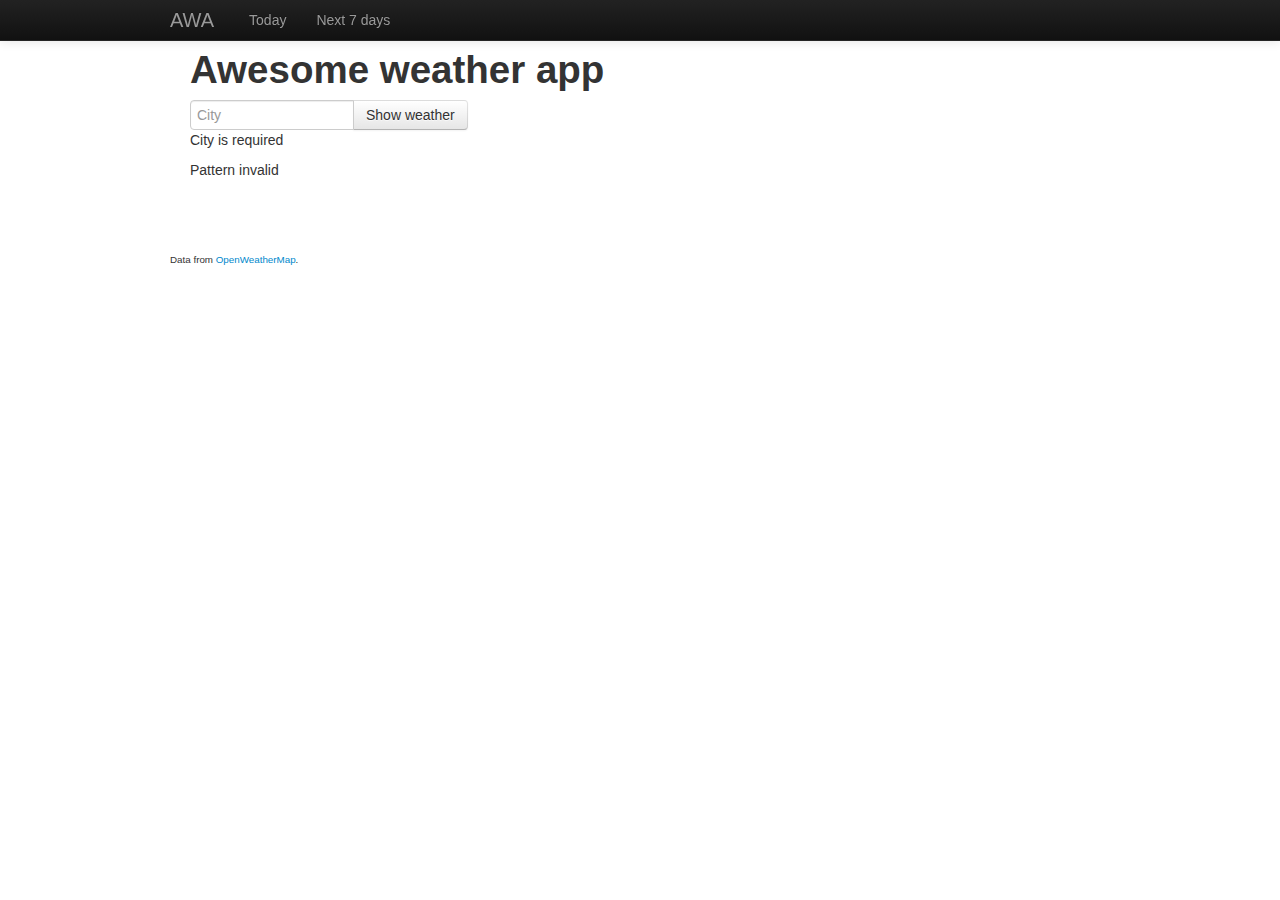
<file: app/src/index.html>
<!doctype html>
<html>
<head>
    <title>Weather app</title>
    <meta name="viewport" content="width=device-width, initial-scale=1.0">
    <link href="lib/bootstrap/css/bootstrap.min.css" rel="stylesheet" media="screen">
    <link href="styles/weatherApp.css" rel="stylesheet" media="screen">

    <!-- Libs: -->
    <script src="lib/jquery.js"></script>
    <script src="lib/bootstrap/js/bootstrap.min.js"></script>
    <script type="text/javascript" src="lib/angular/angular.js"></script>
    <script type="text/javascript" src="lib/angular/angular-resource.js "></script>

    <!-- Weather application: -->
    <script type="text/javascript" src="js/app.js"></script>
    <script type="text/javascript" src="js/routes.js"></script>
    <script type="text/javascript" src="js/directives.js"></script>
    <script type="text/javascript" src="js/controller/WeatherController.js"></script>
    <script type="text/javascript" src="js/service/WeatherService.js"></script>
    <script type="text/javascript" src="js/service/SessionStore.js"></script>

    <!-- Mock backend. Activated when ng-app=weatherAppDev, instead of weatherApp -->
    <script type="text/javascript" src="lib/angular/angular-mocks.js "></script>
    <script type="text/javascript" src="js/mock/searchResults_today.js"></script>
    <script type="text/javascript" src="js/mock/searchResults_week.js"></script>
    <script type="text/javascript" src="js/mock/mockServices.js"></script>
</head>
<body>

<div ng-app="weatherAppDev">
    <div class="navbar navbar-inverse navbar-fixed-top">
        <div class="navbar-inner">
            <div class="container">

                <a class="brand" href="#/">AWA</a>
                <div class="nav-collapse collapse">
                    <ul class="nav" active-tab>
                        <li>
                            <a href="#/">Today</a>
                        </li>
                        <li>
                            <a href="#/week">Next 7 days</a>
                        </li>
                    </ul>
                </div>
            </div>
        </div>
    </div>

    <div class="weatherApp container">
        <h1>Awesome weather app</h1>

        <div class="searchContainer" ng-controller="SearchTermController">

            <form name="searchForm" class="form-inline" ng-submit="doSearch()" novalidate>
                <div class="input-append">
                    <input class="input-medium" name="city" type="text" ng-model="search.city" ng-pattern="/[A-Za-z]+/" placeholder="City" ng-required="true"/>
                    <button type="submit" class="btn" ng-disabled="searchForm.$invalid">Show weather</button>
                </div>
                <p ng-show="searchForm.city.$error.required && searchForm.city.$dirty">City is required</p>
                <p ng-show="searchForm.city.$error.pattern && searchForm.city.$dirty">Pattern invalid</p>
            </form>

        </div>

       <ng-view></ng-view>
    </div>

    <footer>
        <div class="container">
            <p>Data from <a href="http://openweathermap.org">OpenWeatherMap</a>.</p>
        </div>
    </footer>
</div>

</body>
</html>
</file>
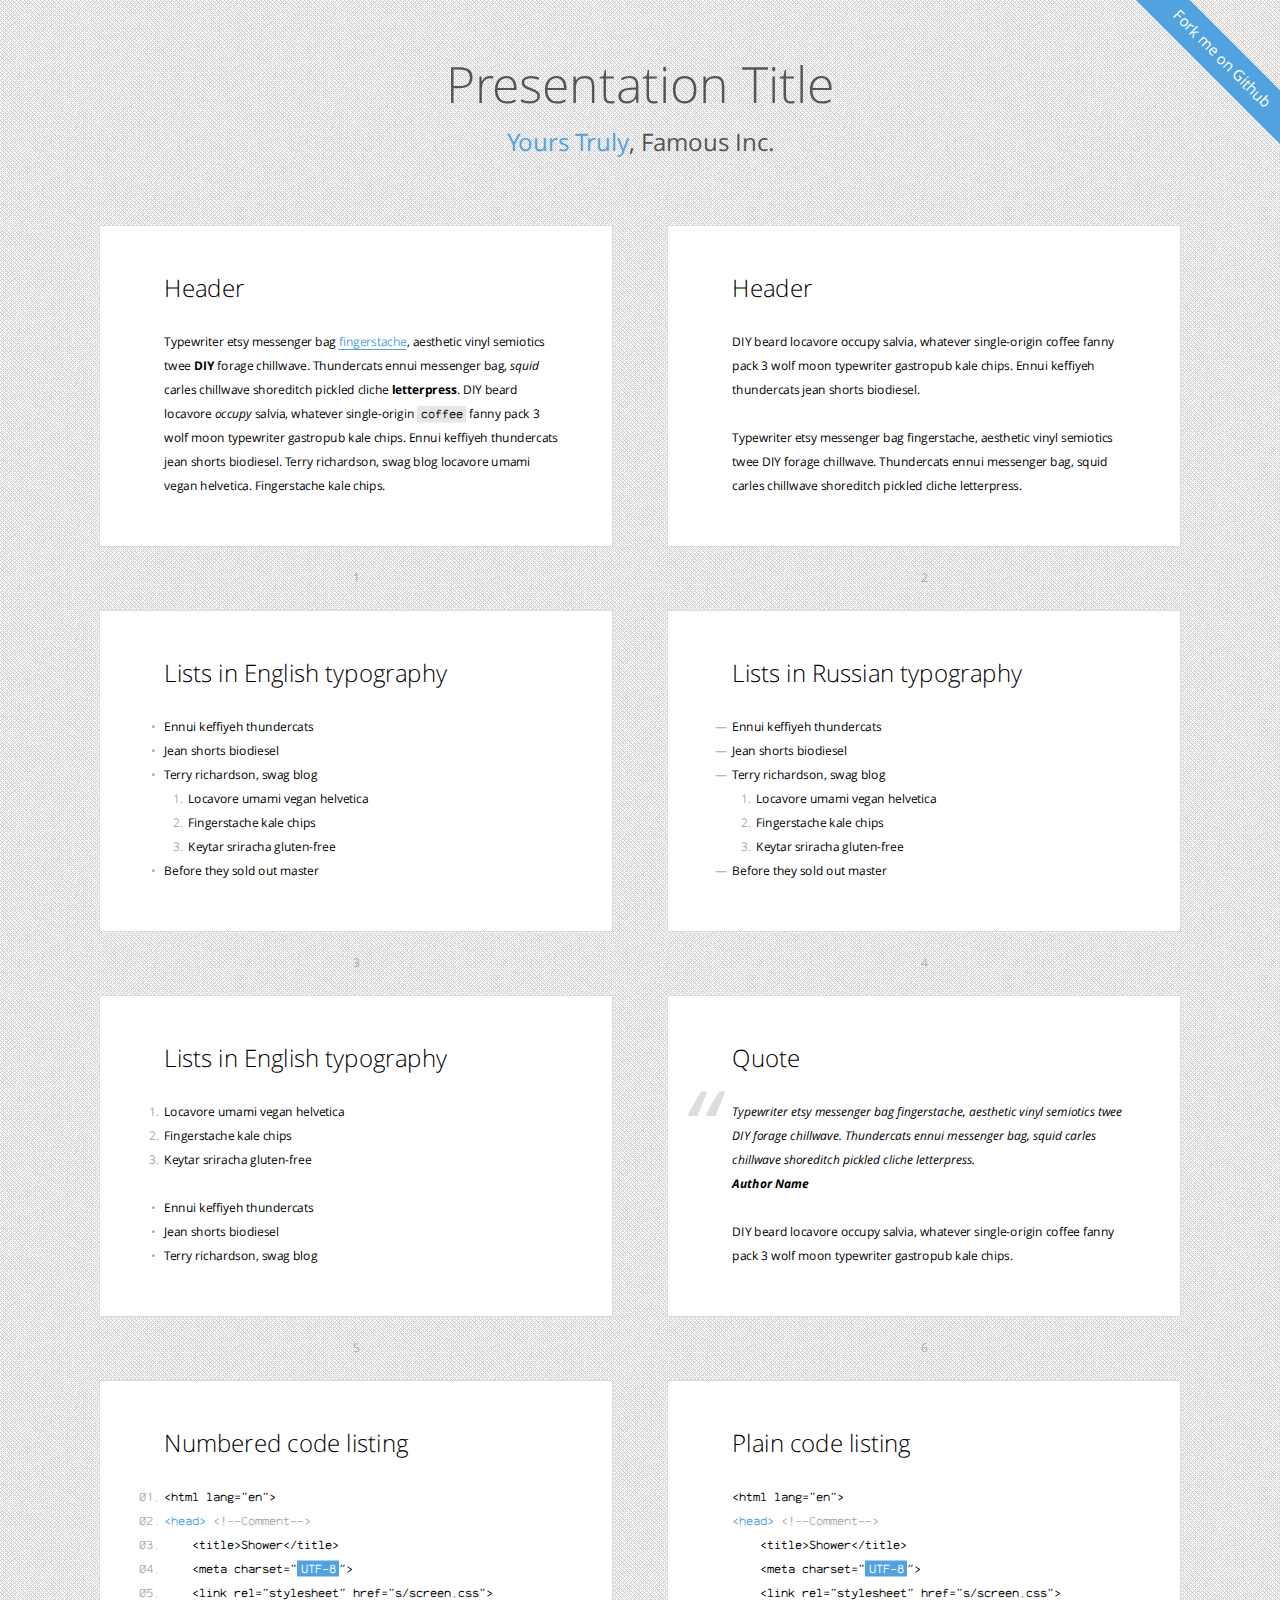
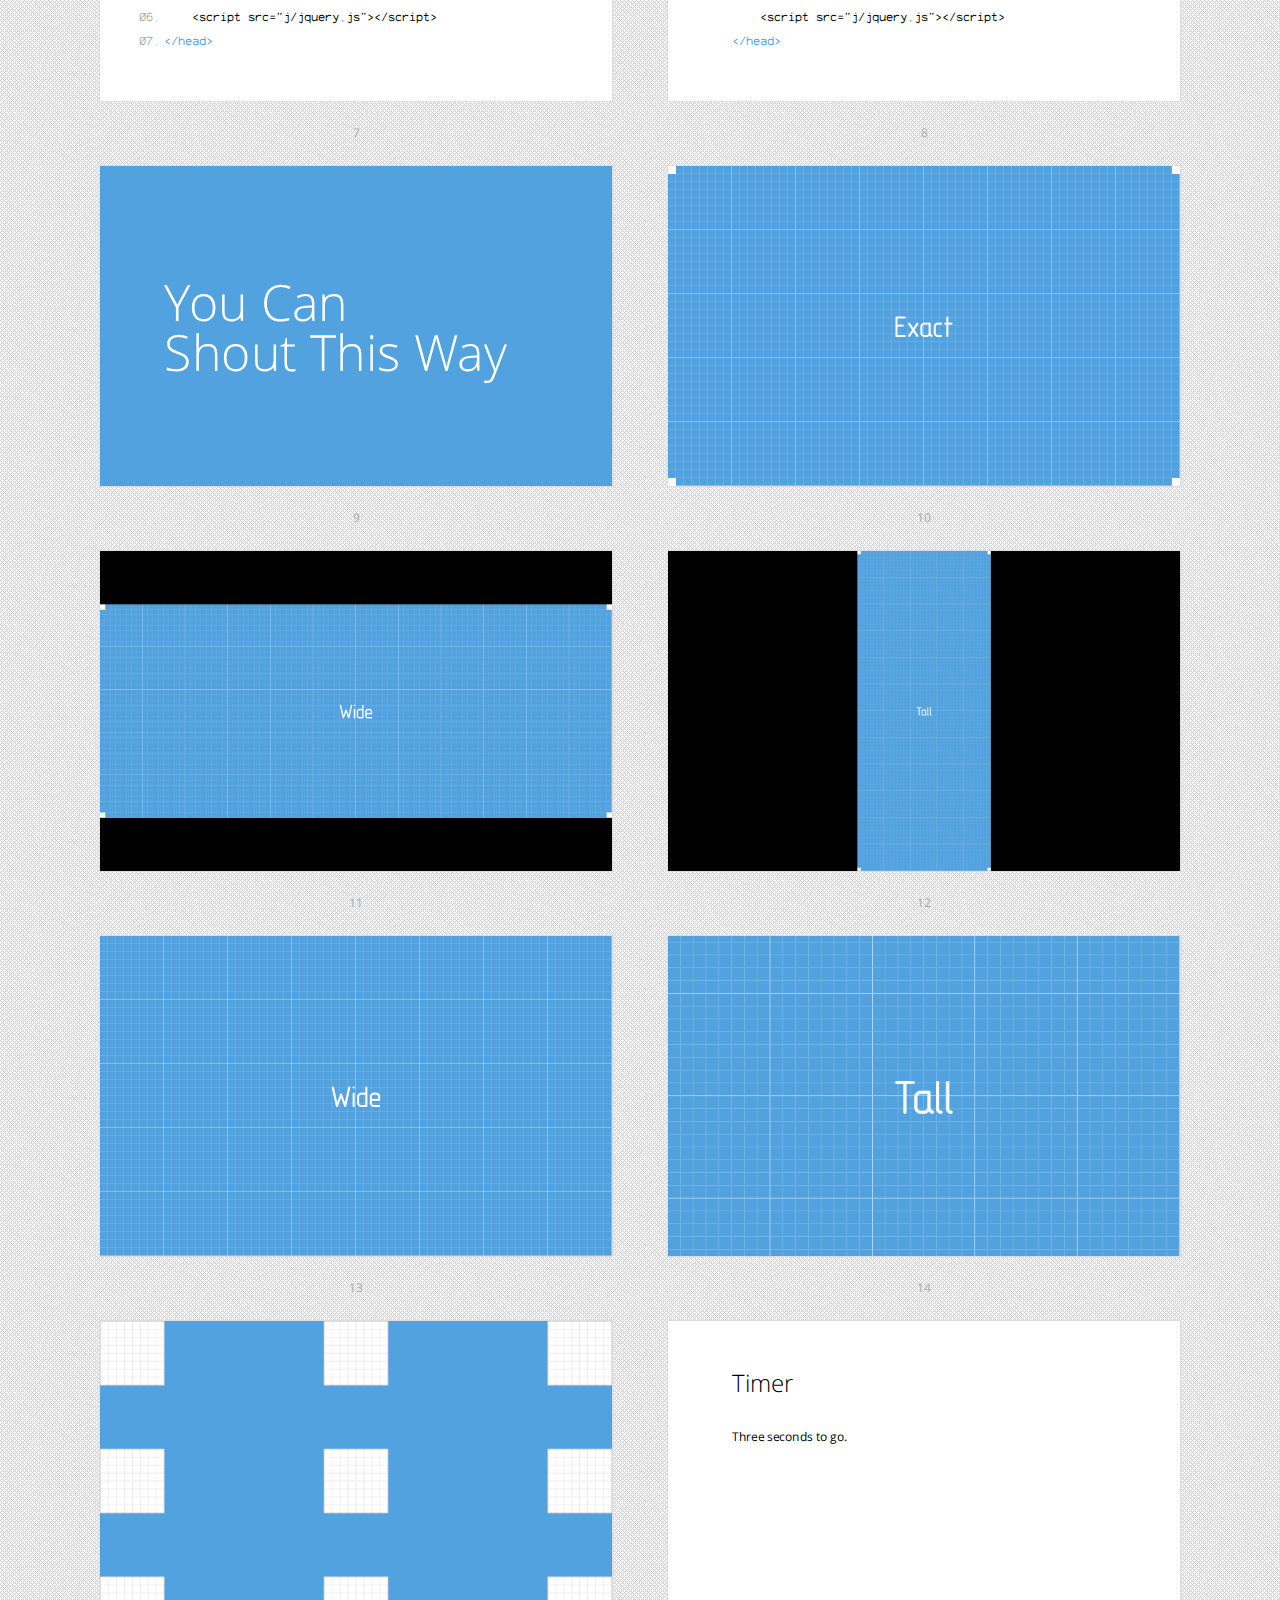
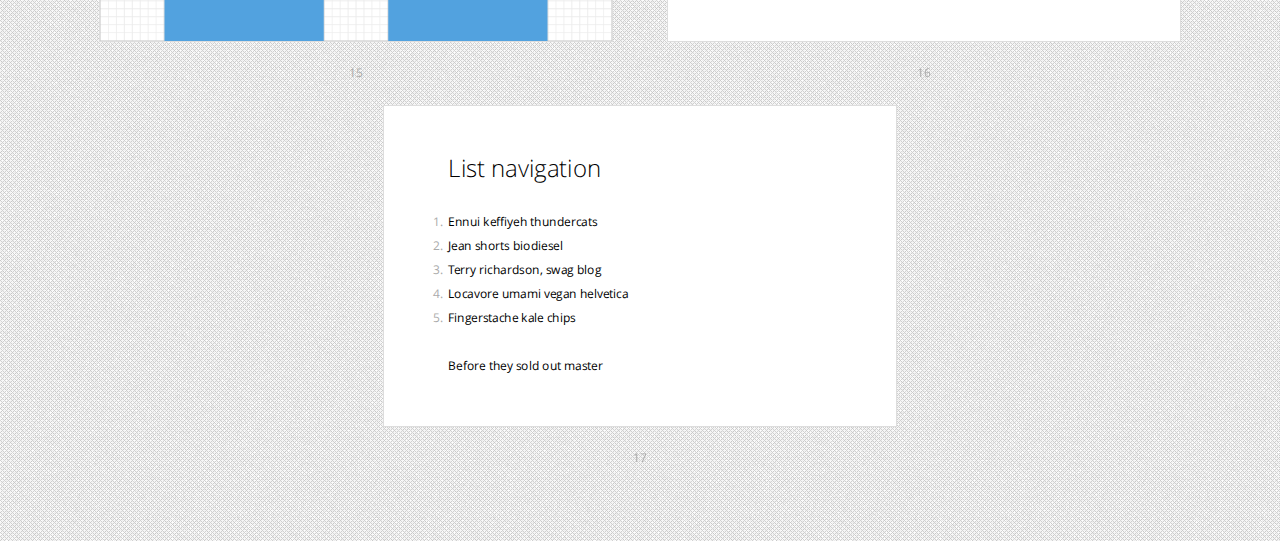
<file: shower/themes/bright/index.html>
<!DOCTYPE html>
<html lang="en">
<head>
	<title>Bright theme for Shower</title>
	<meta charset="utf-8">
	<meta name="viewport" content="width=680, user-scalable=no">
	<meta http-equiv="x-ua-compatible" content="ie=edge">
	<link rel="stylesheet" href="styles/screen.css">
</head>
<body class="list">
	<!--
		Debug class on <body> enables
		cyan grid on slides
		-->
	<header class="caption">
		<h1>Presentation Title</h1>
		<p><a href="">Yours Truly</a>, Famous Inc.</p>
	</header>
	<section class="slide"><div>
		<h2>Header</h2>
		<p>Typewriter etsy messenger bag <a href="">fingerstache</a>, aesthetic vinyl semiotics twee <strong>DIY</strong> forage chillwave. Thundercats ennui messenger bag, <em>squid</em> carles chillwave shoreditch pickled cliche <b>letterpress</b>. DIY beard locavore <i>occupy</i> salvia, whatever single-origin <code>coffee</code> fanny pack 3 wolf moon typewriter gastropub kale chips. Ennui keffiyeh thundercats jean shorts biodiesel. Terry richardson, swag blog locavore umami vegan helvetica. Fingerstache kale chips.</p>
		<footer>
			Typewriter etsy messenger bag fingerstache.
		</footer>
	</div></section>
	<section class="slide"><div>
		<h2>Header</h2>
		<p>DIY beard locavore occupy salvia, whatever single-origin coffee fanny pack 3 wolf moon typewriter gastropub kale chips. Ennui keffiyeh thundercats jean shorts biodiesel.</p>
		<p>Typewriter etsy messenger bag fingerstache, aesthetic vinyl semiotics twee DIY forage chillwave. Thundercats ennui messenger bag, squid carles chillwave shoreditch pickled cliche letterpress.</p>
		<footer>
			DIY beard locavore occupy salvia, whatever single-origin coffee fanny pack 3 wolf moon typewriter gastropub kale chips. Ennui keffiyeh thundercats jean shorts biodiesel.
		</footer>
	</div></section>
	<section class="slide"><div>
		<h2>Lists in English typography</h2>
		<ul>
			<li>Ennui keffiyeh thundercats</li>
			<li>Jean shorts biodiesel</li>
			<li>Terry richardson, swag blog
				<ol>
					<li>Locavore umami vegan helvetica</li>
					<li>Fingerstache kale chips</li>
					<li>Keytar sriracha gluten-free</li>
				</ol>
			</li>
			<li>Before they sold out master</li>
		</ul>
	</div></section>
	<section class="slide" lang="ru"><div>
		<h2>Lists in Russian typography</h2>
		<ul>
			<li>Ennui keffiyeh thundercats</li>
			<li>Jean shorts biodiesel</li>
			<li>Terry richardson, swag blog
				<ol>
					<li>Locavore umami vegan helvetica</li>
					<li>Fingerstache kale chips</li>
					<li>Keytar sriracha gluten-free</li>
				</ol>
			</li>
			<li>Before they sold out master</li>
		</ul>
	</div></section>
	<section class="slide"><div>
		<h2>Lists in English typography</h2>
		<ol>
			<li>Locavore umami vegan helvetica</li>
			<li>Fingerstache kale chips</li>
			<li>Keytar sriracha gluten-free</li>
		</ol>
		<ul>
			<li>Ennui keffiyeh thundercats</li>
			<li>Jean shorts biodiesel</li>
			<li>Terry richardson, swag blog</li>
		</ul>
	</div></section>
	<section class="slide"><div>
		<h2>Quote</h2>
		<figure>
			<blockquote>
				<p>Typewriter etsy messenger bag fingerstache, aesthetic vinyl semiotics twee DIY forage chillwave. Thundercats ennui messenger bag, squid carles chillwave shoreditch pickled cliche letterpress.</p>
			</blockquote>
			<figcaption>Author Name</figcaption>
		</figure>
		<p>DIY beard locavore occupy salvia, whatever single-origin coffee fanny pack 3 wolf moon typewriter gastropub kale chips.</p>
	</div></section>
	<section class="slide"><div>
		<h2>Numbered code listing</h2>
		<pre>
			<code>&lt;html lang="en"&gt;</code>
			<code><mark>&lt;head&gt;</mark> <mark class="comment">&lt;!--Comment--&gt;</mark></code>
			<code>    &lt;title&gt;Shower&lt;/title&gt;</code>
			<code>    &lt;meta charset="<mark class="important">UTF-8</mark>"&gt;</code>
			<code>    &lt;link rel="stylesheet" href="s/screen.css"&gt;</code>
			<code>    &lt;script src="j/jquery.js"&gt;&lt;/script&gt;</code>
			<code><mark>&lt;/head&gt;</mark></code>
		</pre>
	</div></section>
	<section class="slide"><div>
		<h2>Plain code listing</h2>
		<pre><code>&lt;html lang="en"&gt;
<mark>&lt;head&gt;</mark> <mark class="comment">&lt;!--Comment--&gt;</mark>
    &lt;title&gt;Shower&lt;/title&gt;
    &lt;meta charset="<mark class="important">UTF-8</mark>"&gt;
    &lt;link rel="stylesheet" href="s/screen.css"&gt;
    &lt;script src="j/jquery.js"&gt;&lt;/script&gt;
<mark>&lt;/head&gt;</mark></code></pre>
	</div></section>
	<section class="slide shout"><div>
		<h2>
			You Can<br>
			Shout This Way
		</h2>
		<footer>
			Typewriter etsy messenger bag fingerstache.
		</footer>
	</div></section>
	<section class="slide cover"><div>
		<img src="pictures/exact.png" alt="">
	</div></section>
	<section class="slide cover w"><div>
		<img src="pictures/wide.png" alt="">
	</div></section>
	<section class="slide cover h"><div>
		<img src="pictures/tall.png" alt="">
		<footer>
			Typewriter etsy messenger bag fingerstache.
		</footer>
	</div></section>
	<section class="slide cover h"><div>
		<img src="pictures/wide.png" alt="">
	</div></section>
	<section class="slide cover w"><div>
		<img src="pictures/tall.png" alt="">
	</div></section>
	<section class="slide shout"><div>
		<img src="pictures/square.png" alt="" class="place t l">
		<img src="pictures/square.png" alt="" class="place t">
		<img src="pictures/square.png" alt="" class="place t r">
		<img src="pictures/square.png" alt="" class="place l">
		<img src="pictures/square.png" alt="" class="place">
		<img src="pictures/square.png" alt="" class="place r">
		<img src="pictures/square.png" alt="" class="place b l">
		<img src="pictures/square.png" alt="" class="place b">
		<img src="pictures/square.png" alt="" class="place b r">
	</div></section>
	<section class="slide" data-timing="00:03"><div>
		<h2>Timer</h2>
		<p>Three seconds to go.</p>
	</div></section>
	<section class="slide"><div>
		<h2>List navigation</h2>
		<ol>
			<li>Ennui keffiyeh thundercats</li>
			<li class="next">Jean shorts biodiesel</li>
			<li class="next">Terry richardson, swag blog</li>
			<li class="next">Locavore umami vegan helvetica</li>
			<li class="next">Fingerstache kale chips</li>
		</ol>
		<p class="next">Before they sold out master</p>
	</div></section>
	<p class="badge"><a href="https://github.com/shower/shower">Fork me on Github</a></p>
	<!--
		To hide progress bar from entire presentation
		just remove “progress” element.
		-->
	<div class="progress"><div></div></div>
	<script src="../../shower.js"></script>
	<!-- Copyright © 2013 Yours Truly, Famous Inc. -->
</body>
</html>
</file>
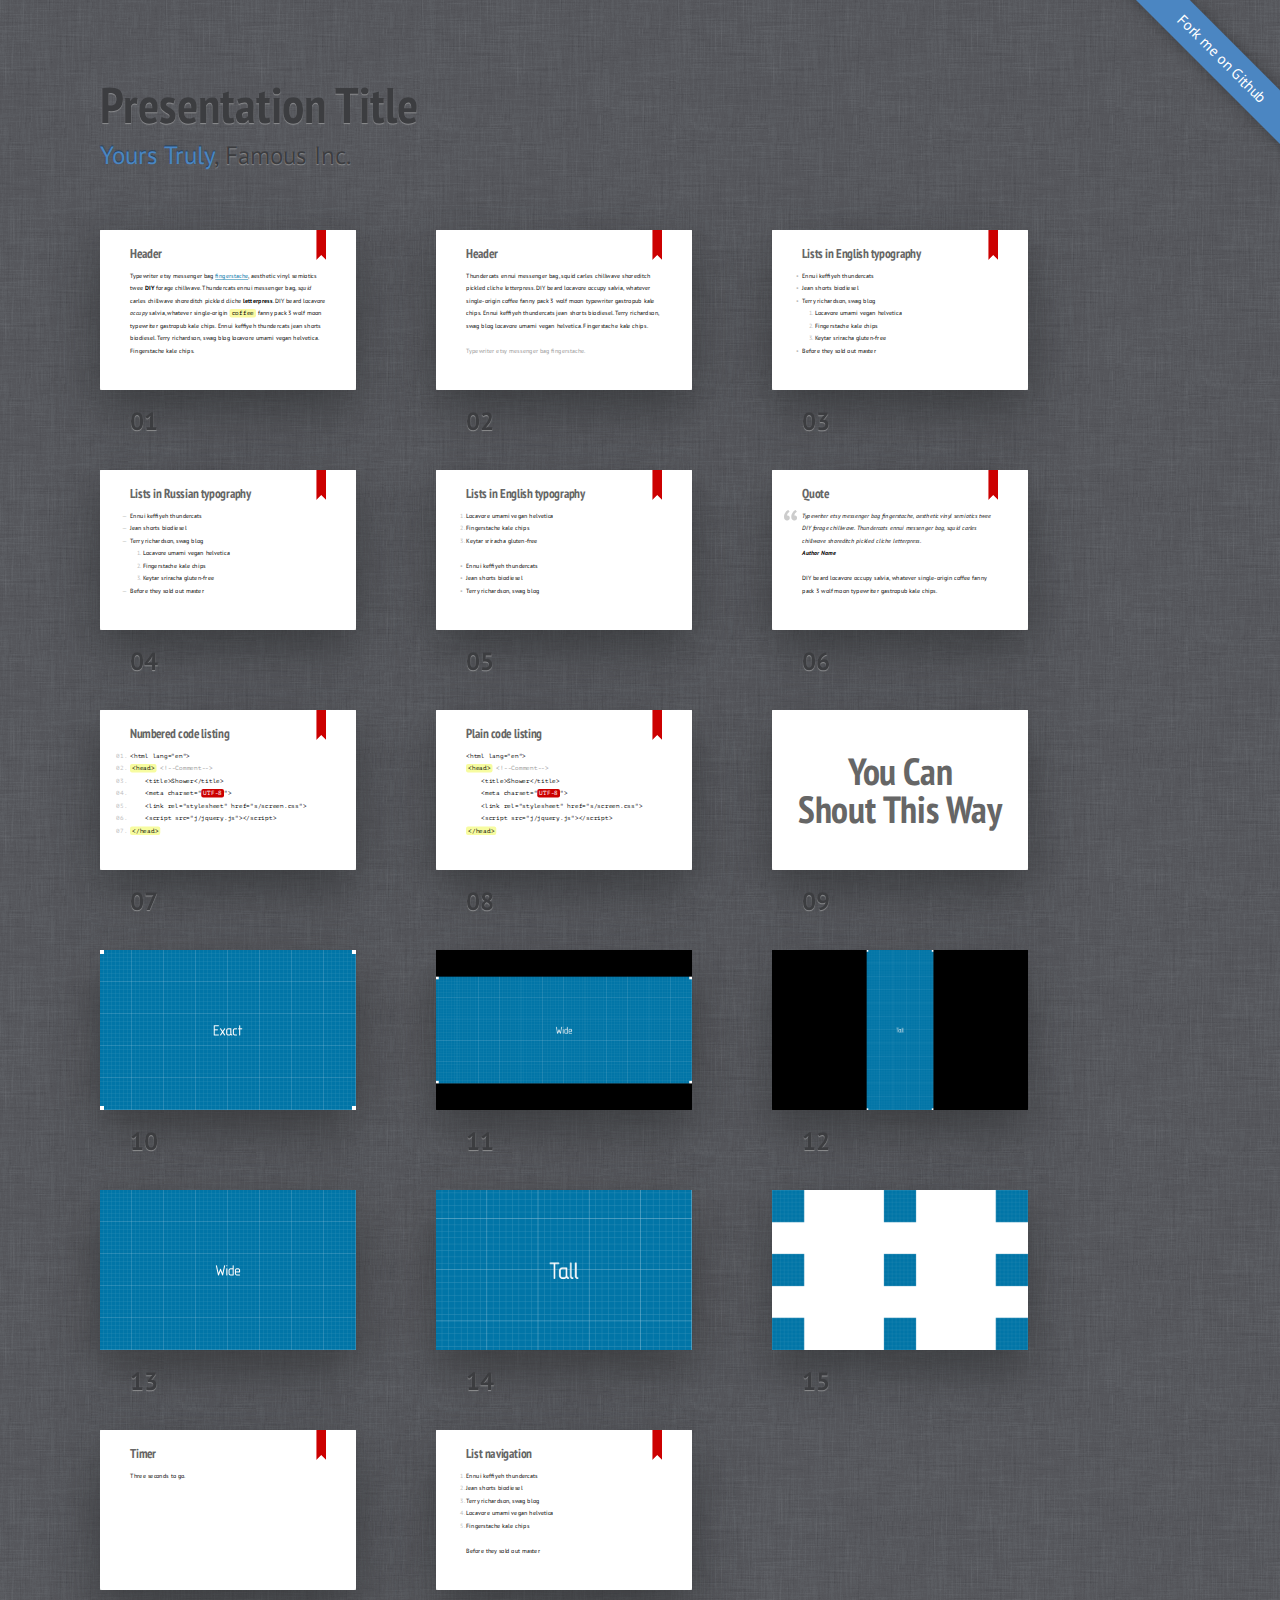
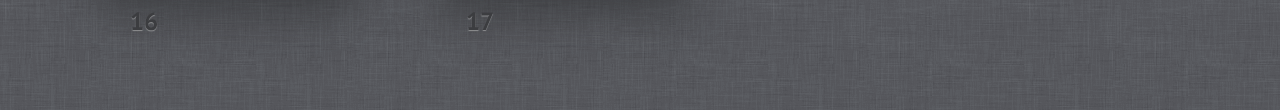
<file: shower/themes/ribbon/index.html>
<!DOCTYPE html>
<html lang="en">
<head>
	<title>Ribbon theme for Shower</title>
	<meta charset="utf-8">
	<meta name="viewport" content="width=792, user-scalable=no">
	<meta http-equiv="x-ua-compatible" content="ie=edge">
	<link rel="stylesheet" href="styles/screen.css">
</head>
<body class="list">
	<!--
		Debug class on <body> enables
		cyan grid on slides
		-->
	<header class="caption">
		<h1>Presentation Title</h1>
		<p><a href="">Yours Truly</a>, Famous Inc.</p>
	</header>
	<section class="slide"><div>
		<h2>Header</h2>
		<p>Typewriter etsy messenger bag <a href="">fingerstache</a>, aesthetic vinyl semiotics twee <strong>DIY</strong> forage chillwave. Thundercats ennui messenger bag, <em>squid</em> carles chillwave shoreditch pickled cliche <b>letterpress</b>. DIY beard locavore <i>occupy</i> salvia, whatever single-origin <code>coffee</code> fanny pack 3 wolf moon typewriter gastropub kale chips. Ennui keffiyeh thundercats jean shorts biodiesel. Terry richardson, swag blog locavore umami vegan helvetica. Fingerstache kale chips.</p>
		<footer>
			Typewriter etsy messenger bag fingerstache.
		</footer>
	</div></section>
	<section class="slide"><div>
		<h2>Header</h2>
		<p>Thundercats ennui messenger bag, squid carles chillwave shoreditch pickled cliche letterpress. DIY beard locavore occupy salvia, whatever single-origin coffee fanny pack 3 wolf moon typewriter gastropub kale chips. Ennui keffiyeh thundercats jean shorts biodiesel. Terry richardson, swag blog locavore umami vegan helvetica. Fingerstache kale chips.</p>
		<p class="note">Typewriter etsy messenger bag fingerstache.</p>
		<footer>
			DIY beard locavore occupy salvia, whatever single-origin coffee fanny pack 3 wolf moon typewriter gastropub kale chips. Ennui keffiyeh thundercats jean shorts biodiesel.
		</footer>
	</div></section>
	<section class="slide"><div>
		<h2>Lists in English typography</h2>
		<ul>
			<li>Ennui keffiyeh thundercats</li>
			<li>Jean shorts biodiesel</li>
			<li>Terry richardson, swag blog
				<ol>
					<li>Locavore umami vegan helvetica</li>
					<li>Fingerstache kale chips</li>
					<li>Keytar sriracha gluten-free</li>
				</ol>
			</li>
			<li>Before they sold out master</li>
		</ul>
	</div></section>
	<section class="slide" lang="ru"><div>
		<h2>Lists in Russian typography</h2>
		<ul>
			<li>Ennui keffiyeh thundercats</li>
			<li>Jean shorts biodiesel</li>
			<li>Terry richardson, swag blog
				<ol>
					<li>Locavore umami vegan helvetica</li>
					<li>Fingerstache kale chips</li>
					<li>Keytar sriracha gluten-free</li>
				</ol>
			</li>
			<li>Before they sold out master</li>
		</ul>
	</div></section>
	<section class="slide"><div>
		<h2>Lists in English typography</h2>
		<ol>
			<li>Locavore umami vegan helvetica</li>
			<li>Fingerstache kale chips</li>
			<li>Keytar sriracha gluten-free</li>
		</ol>
		<ul>
			<li>Ennui keffiyeh thundercats</li>
			<li>Jean shorts biodiesel</li>
			<li>Terry richardson, swag blog</li>
		</ul>
	</div></section>
	<section class="slide"><div>
		<h2>Quote</h2>
		<figure>
			<blockquote>
				<p>Typewriter etsy messenger bag fingerstache, aesthetic vinyl semiotics twee DIY forage chillwave. Thundercats ennui messenger bag, squid carles chillwave shoreditch pickled cliche letterpress.</p>
			</blockquote>
			<figcaption>Author Name</figcaption>
		</figure>
		<p>DIY beard locavore occupy salvia, whatever single-origin coffee fanny pack 3 wolf moon typewriter gastropub kale chips.</p>
	</div></section>
	<section class="slide"><div>
		<h2>Numbered code listing</h2>
		<pre>
			<code>&lt;html lang="en"&gt;</code>
			<code><mark>&lt;head&gt;</mark> <mark class="comment">&lt;!--Comment--&gt;</mark></code>
			<code>    &lt;title&gt;Shower&lt;/title&gt;</code>
			<code>    &lt;meta charset="<mark class="important">UTF-8</mark>"&gt;</code>
			<code>    &lt;link rel="stylesheet" href="s/screen.css"&gt;</code>
			<code>    &lt;script src="j/jquery.js"&gt;&lt;/script&gt;</code>
			<code><mark>&lt;/head&gt;</mark></code>
		</pre>
	</div></section>
	<section class="slide"><div>
		<h2>Plain code listing</h2>
		<pre><code>&lt;html lang="en"&gt;
<mark>&lt;head&gt;</mark> <mark class="comment">&lt;!--Comment--&gt;</mark>
    &lt;title&gt;Shower&lt;/title&gt;
    &lt;meta charset="<mark class="important">UTF-8</mark>"&gt;
    &lt;link rel="stylesheet" href="s/screen.css"&gt;
    &lt;script src="j/jquery.js"&gt;&lt;/script&gt;
<mark>&lt;/head&gt;</mark></code></pre>
	</div></section>
	<section class="slide shout"><div>
		<h2>
			You Can<br>
			Shout This Way
		</h2>
		<footer>
			Typewriter etsy messenger bag fingerstache.
		</footer>
	</div></section>
	<section class="slide cover"><div>
		<img src="pictures/exact.png" alt="">
	</div></section>
	<section class="slide cover w"><div>
		<img src="pictures/wide.png" alt="">
	</div></section>
	<section class="slide cover h"><div>
		<img src="pictures/tall.png" alt="">
		<footer>
			Typewriter etsy messenger bag fingerstache.
		</footer>
	</div></section>
	<section class="slide cover h"><div>
		<img src="pictures/wide.png" alt="">
	</div></section>
	<section class="slide cover w"><div>
		<img src="pictures/tall.png" alt="">
	</div></section>
	<section class="slide shout"><div>
		<img src="pictures/square.png" alt="" class="place t l">
		<img src="pictures/square.png" alt="" class="place t">
		<img src="pictures/square.png" alt="" class="place t r">
		<img src="pictures/square.png" alt="" class="place l">
		<img src="pictures/square.png" alt="" class="place">
		<img src="pictures/square.png" alt="" class="place r">
		<img src="pictures/square.png" alt="" class="place b l">
		<img src="pictures/square.png" alt="" class="place b">
		<img src="pictures/square.png" alt="" class="place b r">
	</div></section>
	<section class="slide" data-timing="00:03"><div>
		<h2>Timer</h2>
		<p>Three seconds to go.</p>
	</div></section>
	<section class="slide"><div>
		<h2>List navigation</h2>
		<ol>
			<li>Ennui keffiyeh thundercats</li>
			<li class="next">Jean shorts biodiesel</li>
			<li class="next">Terry richardson, swag blog</li>
			<li class="next">Locavore umami vegan helvetica</li>
			<li class="next">Fingerstache kale chips</li>
		</ol>
		<p class="next">Before they sold out master</p>
	</div></section>
	<p class="badge"><a href="https://github.com/shower/shower">Fork me on Github</a></p>
	<!--
		To hide progress bar from entire presentation
		just remove “progress” element.
		-->
	<div class="progress"><div></div></div>
	<script src="../../shower.js"></script>
	<!-- Copyright © 2013 Yours Truly, Famous Inc. -->
</body>
</html>
</file>
<file: app/src/styles/weatherApp.css>
.weatherApp.container {
    padding-left: 40px;
    padding-top: 40px;
}

footer {
    margin-top: 50px;
    font-size: 0.7em;
}

.weatherEntry {
    padding: 5px 7px;
    width: 170px;
    float: left;
    margin-right: 20px;
    margin-bottom: 15px;
    background-color: #d9d9d9;
}
.weatherEntry img {

}

.weatherApp .weatherResultContainer {
    float: left;
}
</file>
<file: shower/themes/bright/styles/screen.css>
@font-face{font-family:'Open Sans';src:url(../fonts/OpenSans.woff) format("woff")}@font-face{font-weight:bold;font-family:'Open Sans';src:url(../fonts/OpenSans.Bold.woff) format("woff")}@font-face{font-style:italic;font-family:'Open Sans';src:url(../fonts/OpenSans.Italic.woff) format("woff")}@font-face{font-style:italic;font-weight:bold;font-family:'Open Sans';src:url(../fonts/OpenSans.Bold.Italic.woff) format("woff")}@font-face{font-family:'Open Sans Light';src:url(../fonts/OpenSans.Light.woff) format("woff")}@font-face{font-family:'Anka Coder';src:url(../fonts/Anka.Coder.woff) format("woff")}@font-face{font-style:italic;font-family:'Anka Coder';src:url(../fonts/Anka.Coder.Italic.woff) format("woff")}html,body,div,span,applet,object,iframe,h1,h2,h3,h4,h5,h6,p,blockquote,pre,a,abbr,acronym,address,big,cite,code,del,dfn,em,img,ins,kbd,q,s,samp,small,strike,strong,sub,sup,tt,var,b,u,i,center,dl,dt,dd,ol,ul,li,fieldset,form,label,legend,table,caption,tbody,tfoot,thead,tr,th,td,article,aside,canvas,details,embed,figure,figcaption,footer,header,hgroup,menu,nav,output,ruby,section,summary,time,mark,audio,video{margin:0;padding:0;border:0;font-size:100%;font:inherit;vertical-align:baseline}article,aside,details,figcaption,figure,footer,header,hgroup,menu,nav,section{display:block}body{line-height:1}ol,ul{list-style:none}blockquote,q{quotes:none}blockquote:before,blockquote:after,q:before,q:after{content:'';content:none}table{border-collapse:collapse;border-spacing:0}body{counter-reset:slide;font:24px/2 "Open Sans",sans-serif}a{text-decoration:none}.caption{display:none;margin:0 0 60px;padding:0 50px 0 0;color:#555}.caption h1{font:50px "Open Sans Light",sans-serif}.caption a{color:#52a2df}.caption a:hover{border-bottom:0.1em solid}.badge{position:absolute;top:0;right:0;display:none;overflow:hidden;visibility:hidden;width:11em;height:11em;line-height:2.5;font-size:15px}.badge a{position:absolute;bottom:50%;right:-50%;left:-50%;visibility:visible;background:#52a2df;color:#FFF;text-align:center;-webkit-transform-origin:50% 100%;-moz-transform-origin:50% 100%;-ms-transform-origin:50% 100%;-o-transform-origin:50% 100%;transform-origin:50% 100%;-webkit-transform:rotate(45deg) translateY(-1em);-moz-transform:rotate(45deg) translateY(-1em);-ms-transform:rotate(45deg) translateY(-1em);-o-transform:rotate(45deg) translateY(-1em);transform:rotate(45deg) translateY(-1em)}.slide{position:relative;width:1024px;height:640px;background:#FFF;color:#000;-webkit-print-color-adjust:exact;-webkit-text-size-adjust:none;-moz-text-size-adjust:none;-ms-text-size-adjust:none}.slide:after{position:absolute;right:0;bottom:45px;left:0;color:#AAA;counter-increment:slide;content:counter(slide);text-align:center;line-height:1}.slide>div{position:absolute;top:0;left:0;overflow:hidden;padding:100px 96px 0 128px;width:800px;height:540px}.debug .slide{background-image:url(../images/grid-16x10.svg)}.slide h2{margin:0 0 58px;font:48px/1 "Open Sans Light",sans-serif}.slide p{margin:0 0 48px}.slide a{border-bottom:0.1em solid;color:#52a2df}.slide b,.slide strong{font-weight:bold}.slide i,.slide em{font-style:italic}.slide kbd,.slide code,.slide samp{padding:2px 7px;background:rgba(0,0,0,0.1);-moz-tab-size:4;-o-tab-size:4;tab-size:4;line-height:1;font-family:"Anka Coder",monospace}.slide blockquote{font-style:italic}.slide blockquote:before{position:absolute;margin:-50px 0 0 -100px;color:#DDD;content:'\201C';line-height:1;font-size:200px}.slide blockquote+figcaption{margin:-48px 0 48px;font-style:italic;font-weight:bold}.slide ol,.slide ul{margin:0 0 48px;counter-reset:list}.slide ol li,.slide ul li{text-indent:-2em}.slide ol li:before,.slide ul li:before{display:inline-block;width:2em;color:#AAA;text-align:right}.slide ol ol,.slide ol ul,.slide ul ol,.slide ul ul{margin:0 0 0 2em}.slide ul>li:before{content:'\2022\00A0\00A0\2009'}.slide ul>li:lang(ru):before{content:'\2014\00A0\2009'}.slide ol>li:before{counter-increment:list;content:counter(list) ".\00A0\2009"}.slide pre{margin:0 0 45px;padding:3px 0 0;counter-reset:code;white-space:normal}.slide pre code{display:block;padding:0;background:none;white-space:pre;line-height:2}.slide pre code:before{position:absolute;margin-left:-50px;color:#AAA;counter-increment:code;content:counter(code, decimal-leading-zero) "."}.slide pre code:only-child:before{content:''}.slide pre mark{background:none;color:#52a2df;font-style:normal}.slide pre mark.important{padding:3px 7px 0;background:#52a2df;color:#FFF}.slide pre mark.comment{color:#AAA}.slide.cover,.slide.shout{z-index:1}.slide.cover:after,.slide.shout:after{content:''}.slide.cover{background:#000}.slide.cover img,.slide.cover svg,.slide.cover video,.slide.cover object,.slide.cover canvas{position:absolute;top:0;left:0;z-index:-1}.slide.cover.w img,.slide.cover.w svg,.slide.cover.w video,.slide.cover.w object,.slide.cover.w canvas{top:50%;width:100%;-webkit-transform:translateY(-50%);-moz-transform:translateY(-50%);-ms-transform:translateY(-50%);-o-transform:translateY(-50%);transform:translateY(-50%)}.slide.cover.h img,.slide.cover.h svg,.slide.cover.h video,.slide.cover.h object,.slide.cover.h canvas{left:50%;height:100%;-webkit-transform:translateX(-50%);-moz-transform:translateX(-50%);-ms-transform:translateX(-50%);-o-transform:translateX(-50%);transform:translateX(-50%)}.slide.cover.w.h img,.slide.cover.w.h svg,.slide.cover.w.h video,.slide.cover.w.h object,.slide.cover.w.h canvas{top:0;left:0;-webkit-transform:none;-moz-transform:none;-ms-transform:none;-o-transform:none;transform:none}.slide.shout{background:#52a2df}.slide.shout h2{position:absolute;top:50%;left:128px;right:96px;color:#FFF;font-size:100px;-webkit-transform:translateY(-50%);-moz-transform:translateY(-50%);-ms-transform:translateY(-50%);-o-transform:translateY(-50%);transform:translateY(-50%)}.slide .place{position:absolute;top:50%;left:50%;-webkit-transform:translate(-50%, -50%);-moz-transform:translate(-50%, -50%);-ms-transform:translate(-50%, -50%);-o-transform:translate(-50%, -50%);transform:translate(-50%, -50%)}.slide .place.t.l,.slide .place.t.r,.slide .place.b.r,.slide .place.b.l{-webkit-transform:none;-moz-transform:none;-ms-transform:none;-o-transform:none;transform:none}.slide .place.t,.slide .place.b{-webkit-transform:translate(-50%, 0);-moz-transform:translate(-50%, 0);-ms-transform:translate(-50%, 0);-o-transform:translate(-50%, 0);transform:translate(-50%, 0)}.slide .place.l,.slide .place.r{-webkit-transform:translate(0, -50%);-moz-transform:translate(0, -50%);-ms-transform:translate(0, -50%);-o-transform:translate(0, -50%);transform:translate(0, -50%)}.slide .place.t,.slide .place.t.l,.slide .place.t.r{top:0}.slide .place.r{right:0;left:auto}.slide .place.b,.slide .place.b.r,.slide .place.b.l{top:auto;bottom:0}.slide .place.l{left:0}.slide footer{position:absolute;left:0;right:0;bottom:-640px;z-index:1;display:none;padding:20px 96px 20px 128px;background:#fafac4;box-shadow:0 0 0 2px rgba(0,0,0,0.05);-webkit-transition:bottom 0.3s;-moz-transition:bottom 0.3s;-o-transition:bottom 0.3s;transition:bottom 0.3s}.slide:hover footer{bottom:0}@media screen{.list{position:absolute;clip:rect(0, auto, auto, 0);padding:50px 0 50px 50px;background:#e2e2e2 url(../images/mesh.png) 50% 0;text-align:center}.list .caption,.list .badge{display:block}.list .slide{position:relative;top:270px;display:inline-block;margin:-270px -462px 0 0;text-align:left;-webkit-transform-origin:0 0;-moz-transform-origin:0 0;-ms-transform-origin:0 0;-o-transform-origin:0 0;transform-origin:0 0;-webkit-transform:scale(0.5);-moz-transform:scale(0.5);-ms-transform:scale(0.5);-o-transform:scale(0.5);transform:scale(0.5)}.list .slide:before{position:absolute;top:0;left:0;z-index:-1;width:512px;height:320px;box-shadow:0 0 0 1px #ddd;content:'';-webkit-transform-origin:0 0;-moz-transform-origin:0 0;-ms-transform-origin:0 0;-o-transform-origin:0 0;transform-origin:0 0;-webkit-transform:scale(2);-moz-transform:scale(2);-ms-transform:scale(2);-o-transform:scale(2);transform:scale(2)}.list .slide:after{top:100%;bottom:auto;padding-top:50px}.list .slide:hover:before{box-shadow:0 0 0 1px #eee,0 0 0 12px rgba(255,255,255,0.5)}.list .slide:target:before{box-shadow:0 0 10px 0 #3c96db,0 0 0 12px #52a2df}.list .slide:target:after{color:#52a2df}.list .slide>div:before{position:absolute;top:0;right:0;bottom:0;left:0;z-index:2;content:''}.list .slide.cover:after,.list .slide.shout:after{content:counter(slide)}.list .slide footer{display:block}.full{position:absolute;top:50%;left:50%;overflow:hidden;margin:-320px 0 0 -512px;width:1024px;height:640px;background:#000}.full .slide{position:absolute;top:0;left:0;margin-left:150%}.full .slide .next{visibility:hidden}.full .slide .next.active{visibility:visible}.full .slide:target{margin:0}.full .progress{position:absolute;right:0;bottom:0;left:0}.full .progress div{position:absolute;left:0;bottom:0;width:0;height:8px;background:#52a2df;-webkit-transition:width 0.2s linear;-moz-transition:width 0.2s linear;-o-transition:width 0.2s linear;transition:width 0.2s linear}}@media screen and (-webkit-min-device-pixel-ratio: 2), screen and (min-resolution: 192dpi){.list{background-image:url(../images/mesh@2x.png);background-size:256px}}@media screen and (max-width: 1180px){.list .slide{top:430px;margin:-430px -718px 0 0;-webkit-transform:scale(0.25);-moz-transform:scale(0.25);-ms-transform:scale(0.25);-o-transform:scale(0.25);transform:scale(0.25)}}@media screen and (max-width: 1180px){.list .slide:before{width:256px;height:160px;-webkit-transform:scale(4);-moz-transform:scale(4);-ms-transform:scale(4);-o-transform:scale(4);transform:scale(4)}}@media screen and (max-width: 1180px){.list .slide:after{width:512px;-webkit-transform-origin:0 0;-moz-transform-origin:0 0;-ms-transform-origin:0 0;-o-transform-origin:0 0;transform-origin:0 0;-webkit-transform:scale(2);-moz-transform:scale(2);-ms-transform:scale(2);-o-transform:scale(2);transform:scale(2)}}@page{margin:0;size:1024px 640px}
</file>
<file: shower/themes/ribbon/styles/screen.css>
@font-face{font-family:'PT Sans';src:url(../fonts/PTSans.woff) format("woff")}@font-face{font-weight:bold;font-family:'PT Sans';src:url(../fonts/PTSans.Bold.woff) format("woff")}@font-face{font-style:italic;font-family:'PT Sans';src:url(../fonts/PTSans.Italic.woff) format("woff")}@font-face{font-style:italic;font-weight:bold;font-family:'PT Sans';src:url(../fonts/PTSans.Bold.Italic.woff) format("woff")}@font-face{font-family:'PT Sans Narrow';font-weight:bold;src:url(../fonts/PTSans.Narrow.Bold.woff) format("woff")}@font-face{font-family:'PT Mono';src:url(../fonts/PTMono.woff) format("woff")}html,body,div,span,applet,object,iframe,h1,h2,h3,h4,h5,h6,p,blockquote,pre,a,abbr,acronym,address,big,cite,code,del,dfn,em,img,ins,kbd,q,s,samp,small,strike,strong,sub,sup,tt,var,b,u,i,center,dl,dt,dd,ol,ul,li,fieldset,form,label,legend,table,caption,tbody,tfoot,thead,tr,th,td,article,aside,canvas,details,embed,figure,figcaption,footer,header,hgroup,menu,nav,output,ruby,section,summary,time,mark,audio,video{margin:0;padding:0;border:0;font-size:100%;font:inherit;vertical-align:baseline}article,aside,details,figcaption,figure,footer,header,hgroup,menu,nav,section{display:block}body{line-height:1}ol,ul{list-style:none}blockquote,q{quotes:none}blockquote:before,blockquote:after,q:before,q:after{content:'';content:none}table{border-collapse:collapse;border-spacing:0}body{counter-reset:slide;font:25px/2 "PT Sans",sans-serif}a{text-decoration:none}.caption{display:none;margin:0 0 50px;color:#3C3D40;text-shadow:0 1px 1px #8d8e90}.caption h1{font:bold 50px/1 "PT Sans Narrow",sans-serif}.caption a{color:#4B86C2;text-shadow:0 -1px 1px #1f3f60;text-decoration:none}.caption a:hover{color:#5394D7}.badge{position:absolute;top:0;right:0;display:none;overflow:hidden;visibility:hidden;width:11em;height:11em;line-height:2.5;font-size:15px}.badge a{position:absolute;bottom:50%;right:-50%;left:-50%;visibility:visible;background:#4B86C2;box-shadow:0 0 1em rgba(0,0,0,0.3);color:#FFF;text-decoration:none;text-align:center;-webkit-transform-origin:50% 100%;-moz-transform-origin:50% 100%;-ms-transform-origin:50% 100%;-o-transform-origin:50% 100%;transform-origin:50% 100%;-webkit-transform:rotate(45deg) translateY(-1em);-moz-transform:rotate(45deg) translateY(-1em);-ms-transform:rotate(45deg) translateY(-1em);-o-transform:rotate(45deg) translateY(-1em);transform:rotate(45deg) translateY(-1em);-webkit-transition:background 0.3s linear;-moz-transition:background 0.3s linear;-o-transition:background 0.3s linear;transition:background 0.3s linear}.badge a:hover{background:#5394D7}.slide{position:relative;width:1024px;height:640px;background:#fff url(../images/ribbon.svg) 865px 0 no-repeat;color:#000;-webkit-print-color-adjust:exact;-webkit-text-size-adjust:none;-moz-text-size-adjust:none;-ms-text-size-adjust:none}.slide:after{position:absolute;left:120px;bottom:81px;color:#CCC;counter-increment:slide;content:counter(slide, decimal-leading-zero);line-height:18px;font-size:25px}.slide>div{position:absolute;top:0;left:0;overflow:hidden;padding:70px 120px 0;width:784px;height:570px}.debug .slide{background:url(../images/ribbon.svg) 865px 0 no-repeat,url(../images/grid-16x10.svg) no-repeat,#fff}.slide h2{margin:0 0 37px;color:#666;font:bold 50px/1 "PT Sans Narrow",sans-serif}.slide p{margin:0 0 50px}.slide p.note{color:#999}.slide a{border-bottom:0.1em solid;color:#0174A7}.slide b,.slide strong{font-weight:bold}.slide i,.slide em{font-style:italic}.slide kbd,.slide code,.slide samp{padding:3px 8px;border-radius:8px;background:#FAFAA2;color:#000;-moz-tab-size:4;-o-tab-size:4;tab-size:4;line-height:1;font-family:"PT Mono",monospace}.slide blockquote{font-style:italic}.slide blockquote:before{position:absolute;margin:-16px 0 0 -80px;color:#CCC;font:200px/1 "PT Sans",sans-serif;content:'\201C'}.slide blockquote+figcaption{margin:-50px 0 50px;font-style:italic;font-weight:bold}.slide ol,.slide ul{margin:0 0 50px;counter-reset:list}.slide ol li,.slide ul li{text-indent:-2em}.slide ol li:before,.slide ul li:before{display:inline-block;width:2em;color:#BBB;text-align:right}.slide ol ol,.slide ol ul,.slide ul ol,.slide ul ul{margin:0 0 0 2em}.slide ul>li:before{content:'\2022\00A0\00A0'}.slide ul>li:lang(ru):before{content:'\2014\00A0\00A0'}.slide ol>li:before{counter-increment:list;content:counter(list) ".\00A0"}.slide pre{margin:0 0 49px;padding:1px 0 0;counter-reset:code;white-space:normal}.slide pre code{display:block;padding:0;background:none;white-space:pre;line-height:50px}.slide pre code:before{position:absolute;margin:0 0 0 -110px;width:100px;color:#BBB;text-align:right;counter-increment:code;content:counter(code, decimal-leading-zero) "."}.slide pre code:only-child:before{content:''}.slide pre mark{padding:3px 8px;border-radius:8px;background:#F7FCA0;color:#000;font-style:normal}.slide pre mark.important{background:#C00;color:#FFF;font-weight:normal}.slide pre mark.comment{padding:0;background:none;color:#999}.slide.cover,.slide.shout{z-index:1}.slide.cover:after,.slide.shout:after{content:''}.slide.cover{background:#000}.slide.cover img,.slide.cover svg,.slide.cover video,.slide.cover object,.slide.cover canvas{position:absolute;top:0;left:0;z-index:-1}.slide.cover.w img,.slide.cover.w svg,.slide.cover.w video,.slide.cover.w object,.slide.cover.w canvas{top:50%;width:100%;-webkit-transform:translateY(-50%);-moz-transform:translateY(-50%);-ms-transform:translateY(-50%);-o-transform:translateY(-50%);transform:translateY(-50%)}.slide.cover.h img,.slide.cover.h svg,.slide.cover.h video,.slide.cover.h object,.slide.cover.h canvas{left:50%;height:100%;-webkit-transform:translateX(-50%);-moz-transform:translateX(-50%);-ms-transform:translateX(-50%);-o-transform:translateX(-50%);transform:translateX(-50%)}.slide.cover.w.h img,.slide.cover.w.h svg,.slide.cover.w.h video,.slide.cover.w.h object,.slide.cover.w.h canvas{top:0;left:0;-webkit-transform:none;-moz-transform:none;-ms-transform:none;-o-transform:none;transform:none}.slide.shout{background-image:none}.slide.shout h2{position:absolute;top:50%;left:0;width:100%;text-align:center;line-height:1;font-size:150px;-webkit-transform:translateY(-50%);-moz-transform:translateY(-50%);-ms-transform:translateY(-50%);-o-transform:translateY(-50%);transform:translateY(-50%)}.slide .place{position:absolute;top:50%;left:50%;-webkit-transform:translate(-50%, -50%);-moz-transform:translate(-50%, -50%);-ms-transform:translate(-50%, -50%);-o-transform:translate(-50%, -50%);transform:translate(-50%, -50%)}.slide .place.t.l,.slide .place.t.r,.slide .place.b.r,.slide .place.b.l{-webkit-transform:none;-moz-transform:none;-ms-transform:none;-o-transform:none;transform:none}.slide .place.t,.slide .place.b{-webkit-transform:translate(-50%, 0);-moz-transform:translate(-50%, 0);-ms-transform:translate(-50%, 0);-o-transform:translate(-50%, 0);transform:translate(-50%, 0)}.slide .place.l,.slide .place.r{-webkit-transform:translate(0, -50%);-moz-transform:translate(0, -50%);-ms-transform:translate(0, -50%);-o-transform:translate(0, -50%);transform:translate(0, -50%)}.slide .place.t,.slide .place.t.l,.slide .place.t.r{top:0}.slide .place.r{right:0;left:auto}.slide .place.b,.slide .place.b.r,.slide .place.b.l{top:auto;bottom:0}.slide .place.l{left:0}.slide footer{position:absolute;left:0;right:0;bottom:-640px;z-index:1;display:none;padding:20px 120px;background:#FAFAA2;box-shadow:0 0 0 2px rgba(0,0,0,0.05) inset;-webkit-transition:bottom 0.3s;-moz-transition:bottom 0.3s;-o-transition:bottom 0.3s;transition:bottom 0.3s}.slide:hover footer{bottom:0}@media screen{.list{position:absolute;clip:rect(0, auto, auto, 0);padding:80px 0 40px 100px;background:#585a5e url(../images/linen.png)}.list .caption,.list .badge{display:block}.list .slide{float:left;margin:0 -412px -220px 0;-webkit-transform-origin:0 0;-moz-transform-origin:0 0;-ms-transform-origin:0 0;-o-transform-origin:0 0;transform-origin:0 0;-webkit-transform:scale(0.5);-moz-transform:scale(0.5);-ms-transform:scale(0.5);-o-transform:scale(0.5);transform:scale(0.5)}.list .slide:before{position:absolute;top:0;left:0;z-index:-1;width:512px;height:320px;box-shadow:0 0 30px rgba(0,0,0,0.005),0 20px 50px rgba(42,43,45,0.6);border-radius:2px;content:'';-webkit-transform-origin:0 0;-moz-transform-origin:0 0;-ms-transform-origin:0 0;-o-transform-origin:0 0;transform-origin:0 0;-webkit-transform:scale(2);-moz-transform:scale(2);-ms-transform:scale(2);-o-transform:scale(2);transform:scale(2)}.list .slide:after{bottom:-80px;left:120px;color:#3C3D40;text-shadow:0 1px 1px #8d8e90;font-weight:bold;-webkit-transform-origin:0 0;-moz-transform-origin:0 0;-ms-transform-origin:0 0;-o-transform-origin:0 0;transform-origin:0 0;-webkit-transform:scale(2);-moz-transform:scale(2);-ms-transform:scale(2);-o-transform:scale(2);transform:scale(2)}.list .slide:hover:before{box-shadow:0 0 0 10px rgba(42,43,45,0.3),0 20px 50px rgba(42,43,45,0.6)}.list .slide:target:before{box-shadow:0 0 0 1px #305f8d,0 0 0 10px #3c7cbd,0 20px 50px rgba(42,43,45,0.6)}.list .slide:target:after{text-shadow:0 1px 1px rgba(42,43,45,0.6);color:#4B86C2}.list .slide>div:before{position:absolute;top:0;right:0;bottom:0;left:0;z-index:2;content:''}.list .slide.cover:after,.list .slide.shout:after{content:counter(slide, decimal-leading-zero)}.list .slide footer{display:block}.full{position:absolute;top:50%;left:50%;overflow:hidden;margin:-320px 0 0 -512px;width:1024px;height:640px;background:#000}.full .slide{position:absolute;top:0;left:0;margin-left:150%}.full .slide .next{visibility:hidden}.full .slide .next.active{visibility:visible}.full .slide:target{margin:0}.full .progress{position:absolute;right:118px;bottom:40px;left:118px}.full .progress div{width:0;height:10px;box-shadow:0 0 0 1px rgba(255,255,255,0.4);border-radius:5px;background:rgba(177,177,177,0.4);-webkit-transition:width 0.2s linear;-moz-transition:width 0.2s linear;-o-transition:width 0.2s linear;transition:width 0.2s linear}}@media screen and (-webkit-min-device-pixel-ratio: 2), screen and (min-resolution: 192dpi){.list{background-image:url(../images/linen@2x.png);background-size:256px}}@media screen and (max-width: 1324px){.list .slide{margin:0 -688px -400px 0;-webkit-transform:scale(0.25);-moz-transform:scale(0.25);-ms-transform:scale(0.25);-o-transform:scale(0.25);transform:scale(0.25)}}@media screen and (max-width: 1324px){.list .slide:before{width:256px;height:160px;-webkit-transform:scale(4);-moz-transform:scale(4);-ms-transform:scale(4);-o-transform:scale(4);transform:scale(4)}}@media screen and (max-width: 1324px){.list .slide:after{bottom:-104px;-webkit-transform:scale(4);-moz-transform:scale(4);-ms-transform:scale(4);-o-transform:scale(4);transform:scale(4)}}@media screen and (max-width: 1324px){.list .slide:target:before{box-shadow:0 0 0 1px #305f8d,0 0 0 10px #3c7cbd,0 20px 50px rgba(42,43,45,0.6)}}@page{margin:0;size:1024px 640px}
</file>
